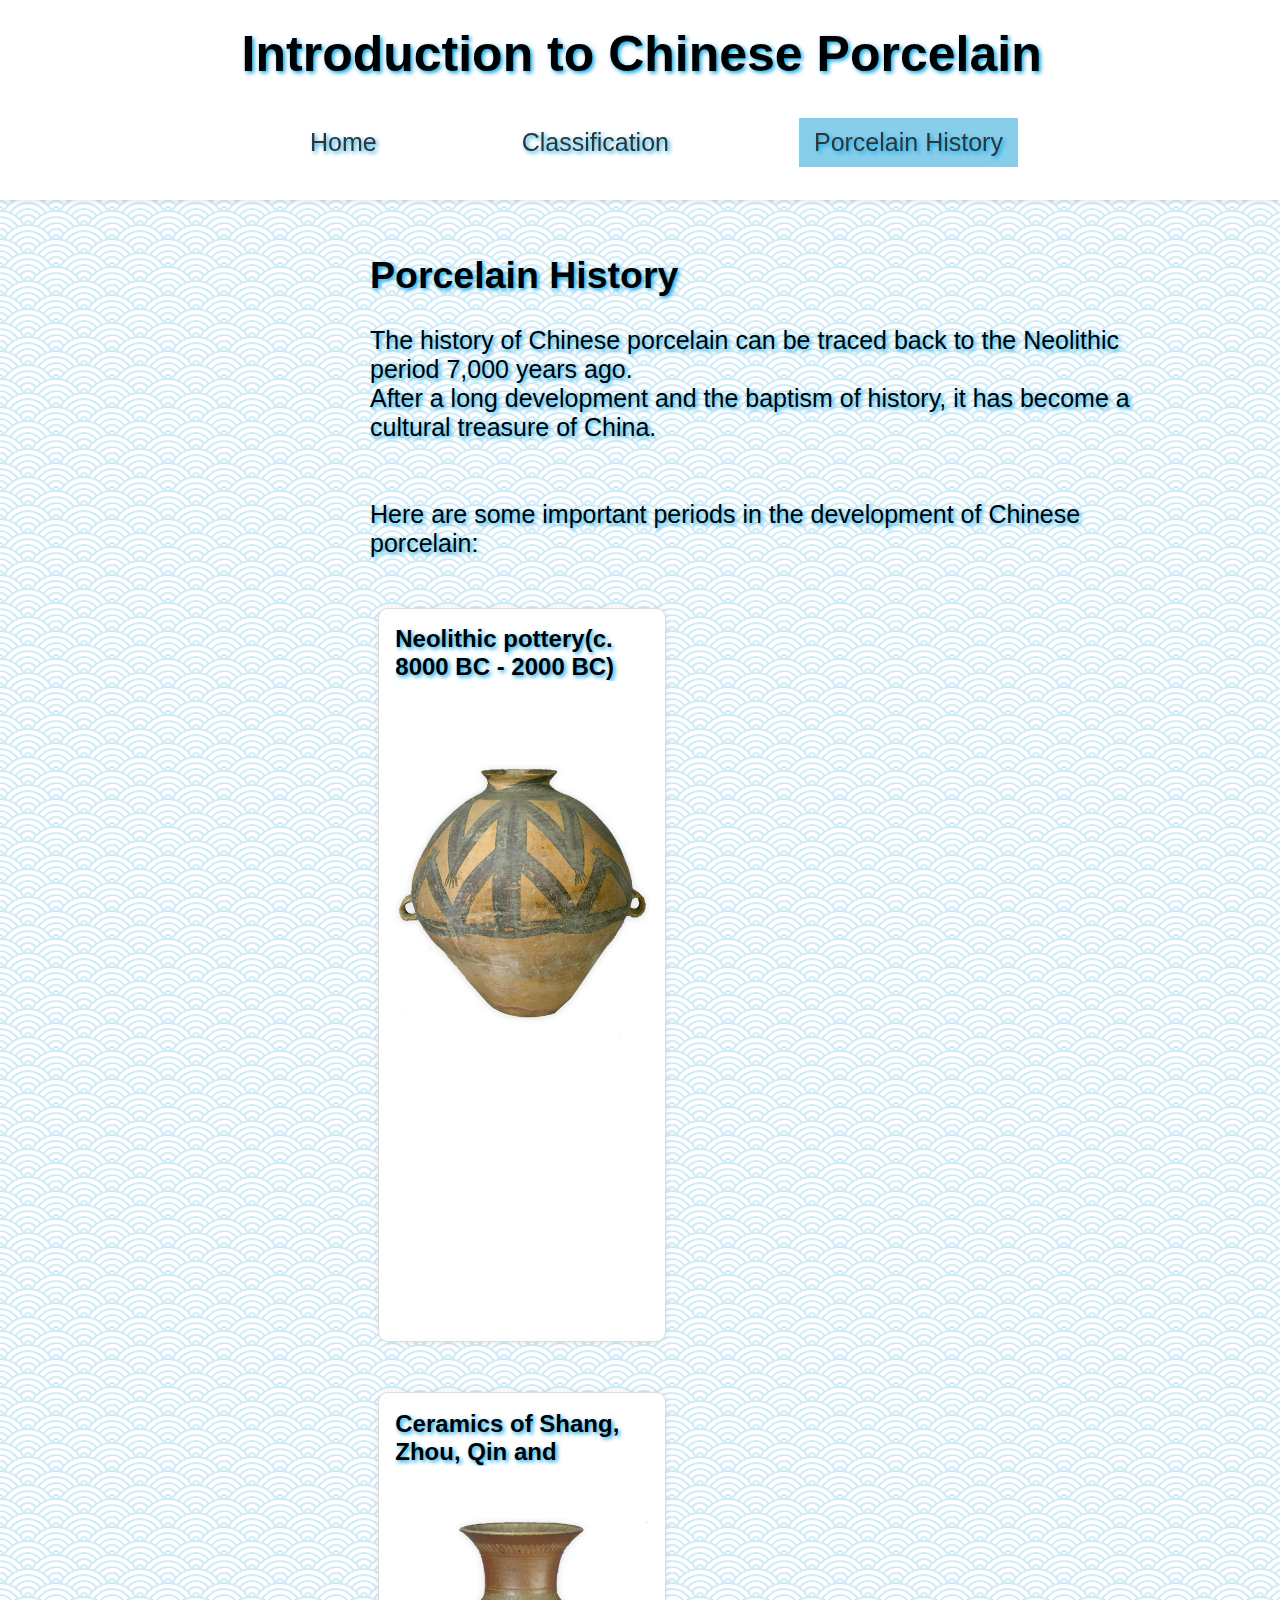
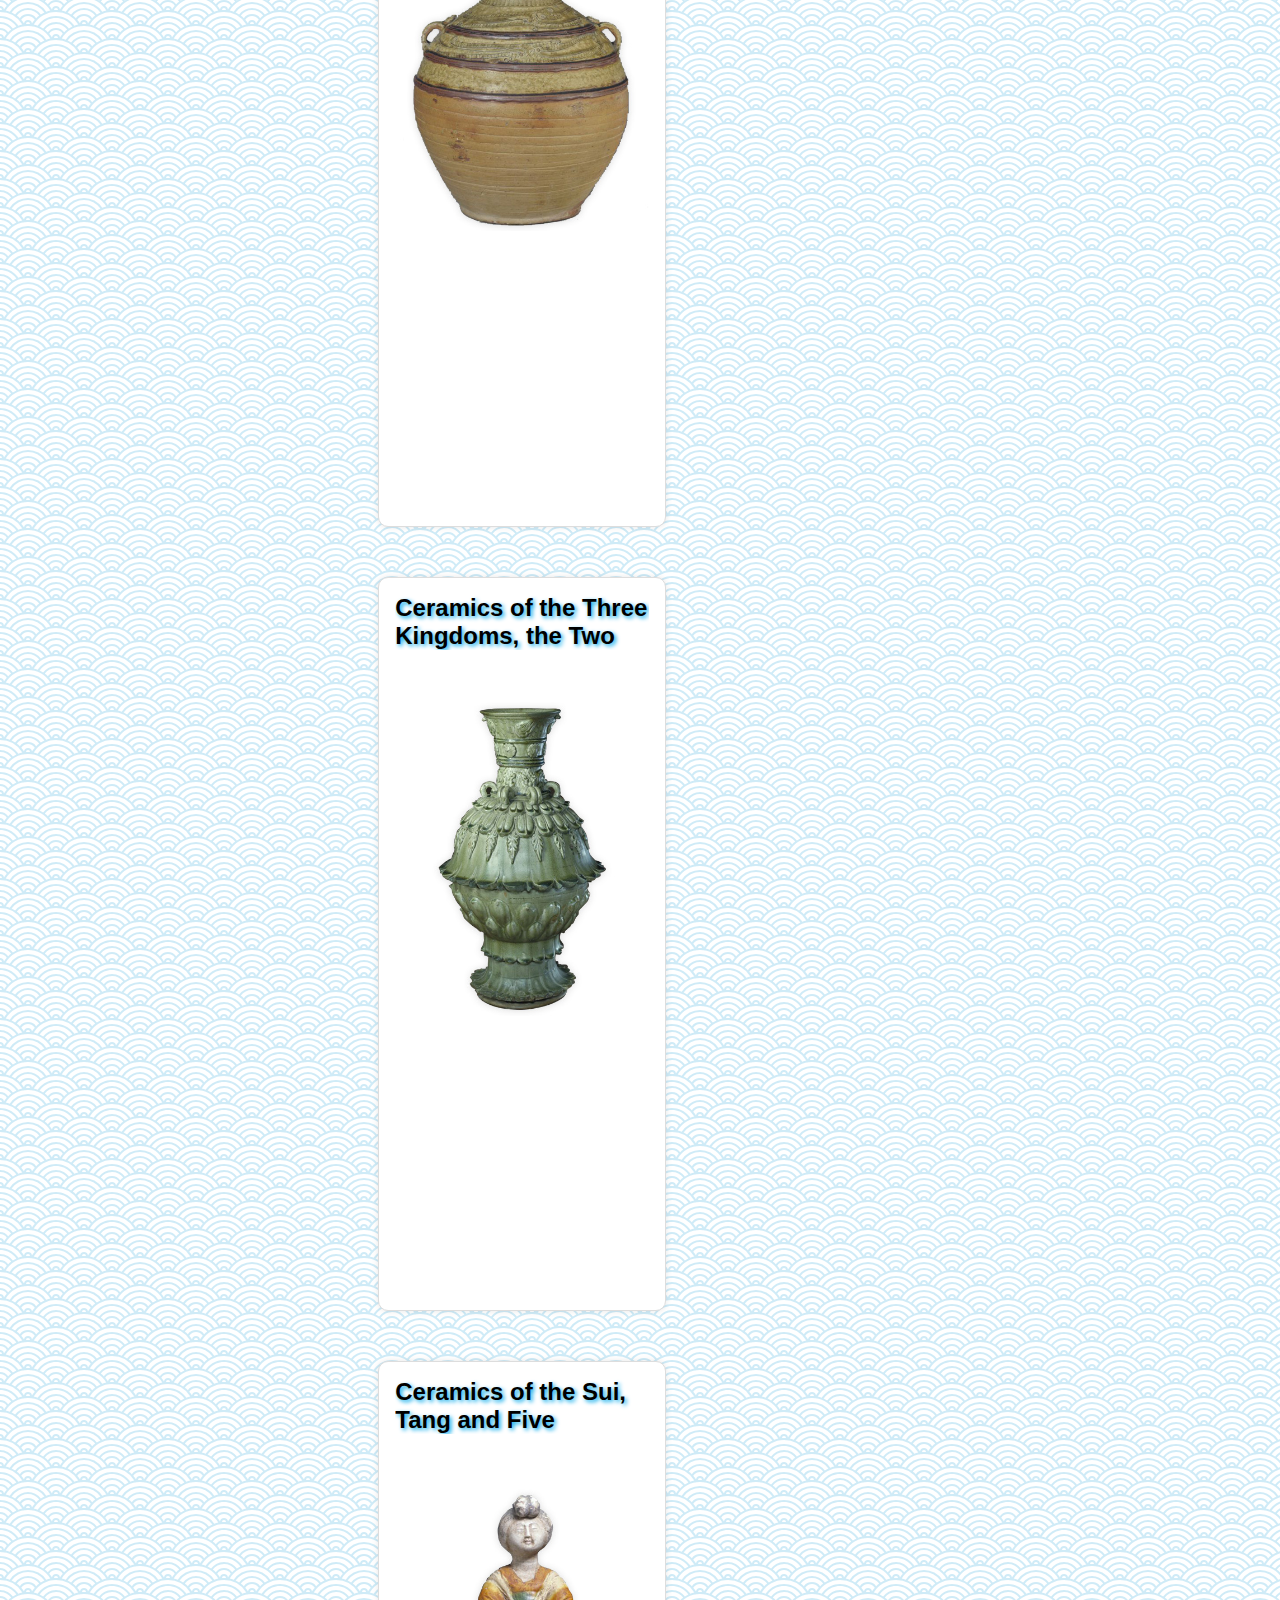
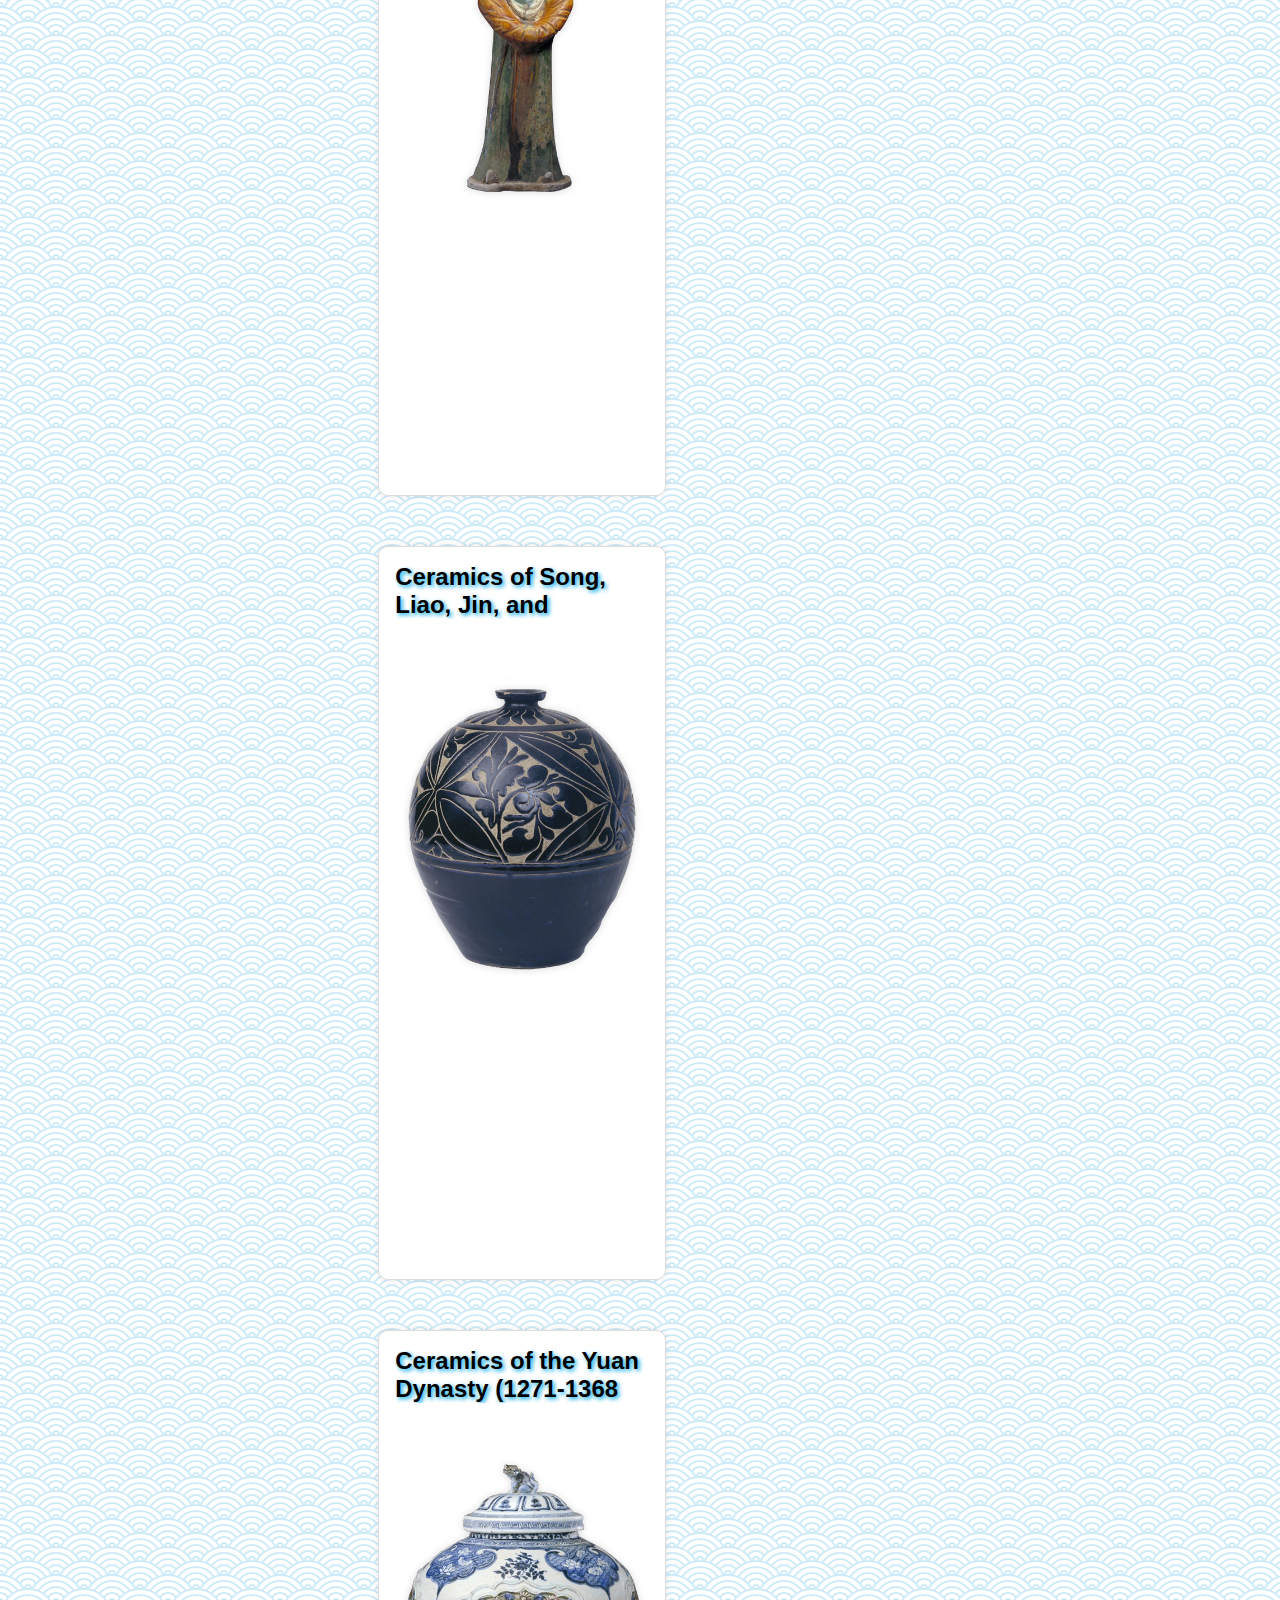
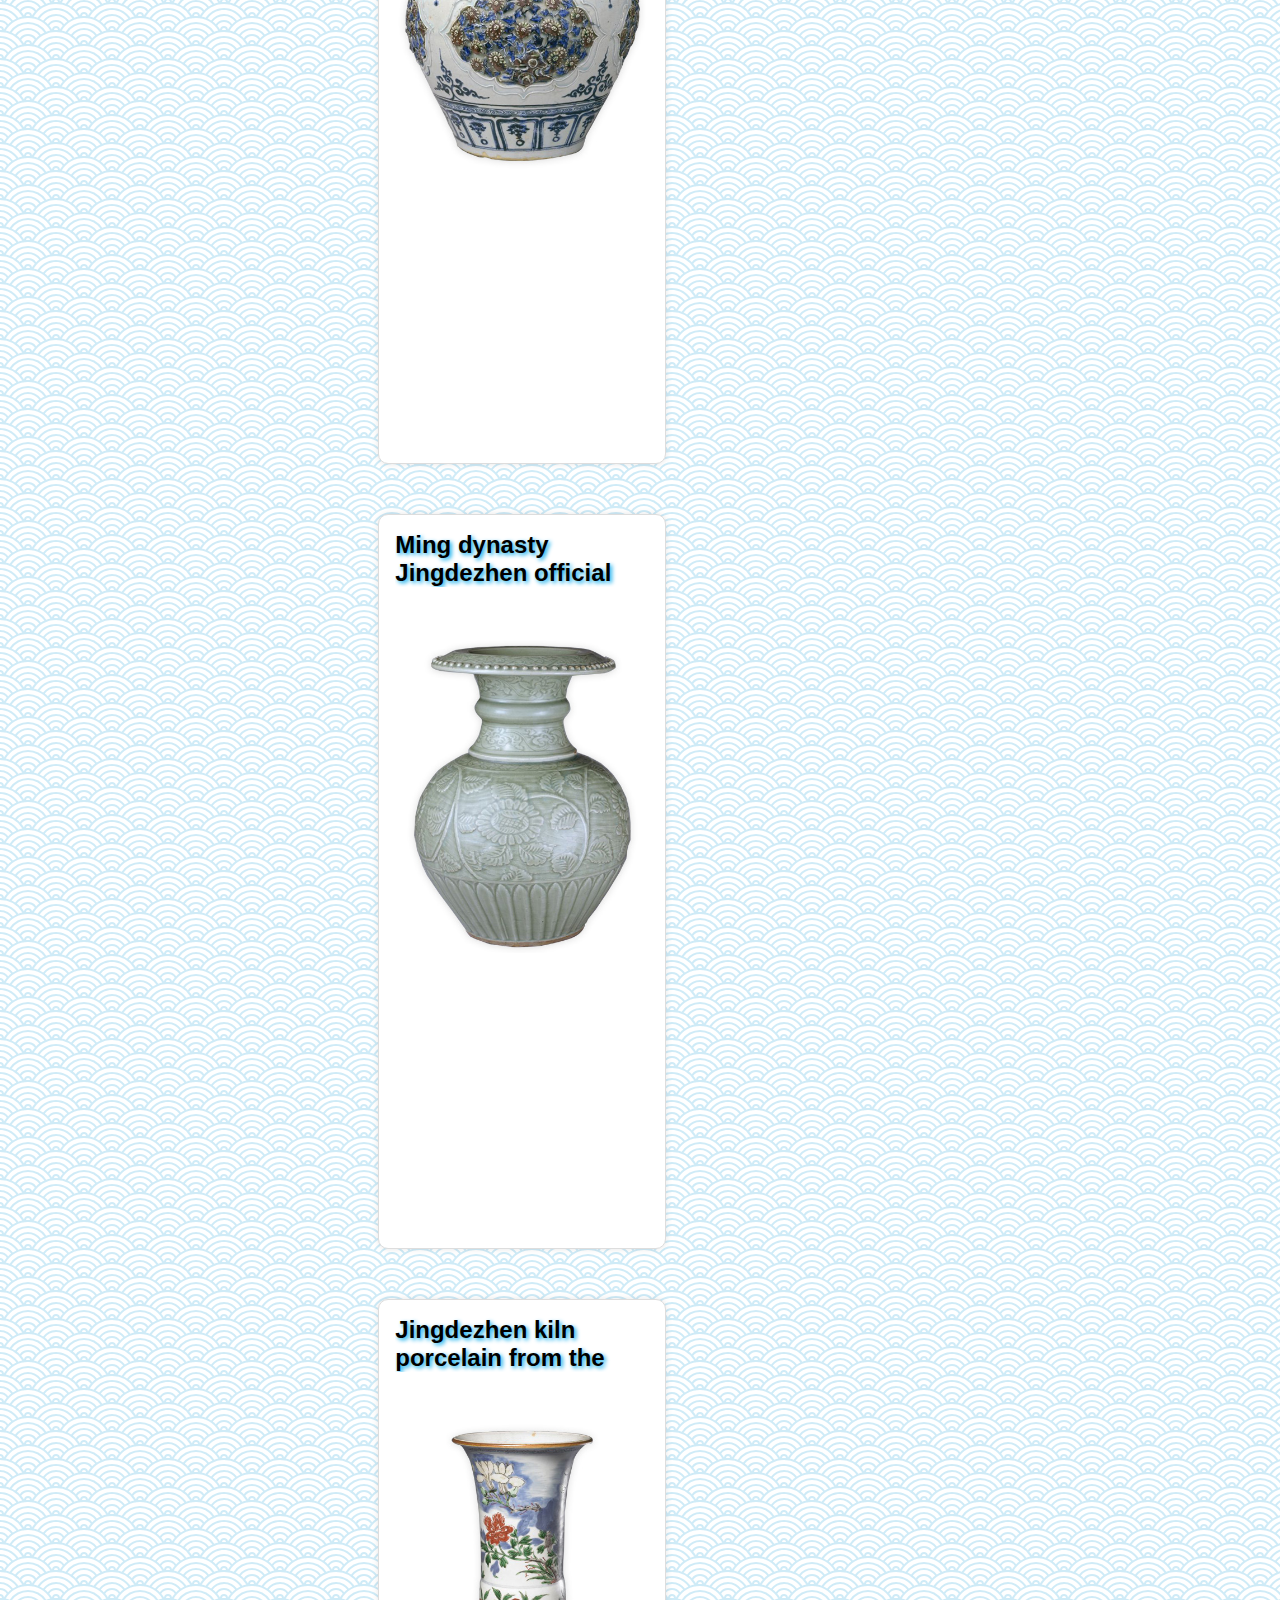
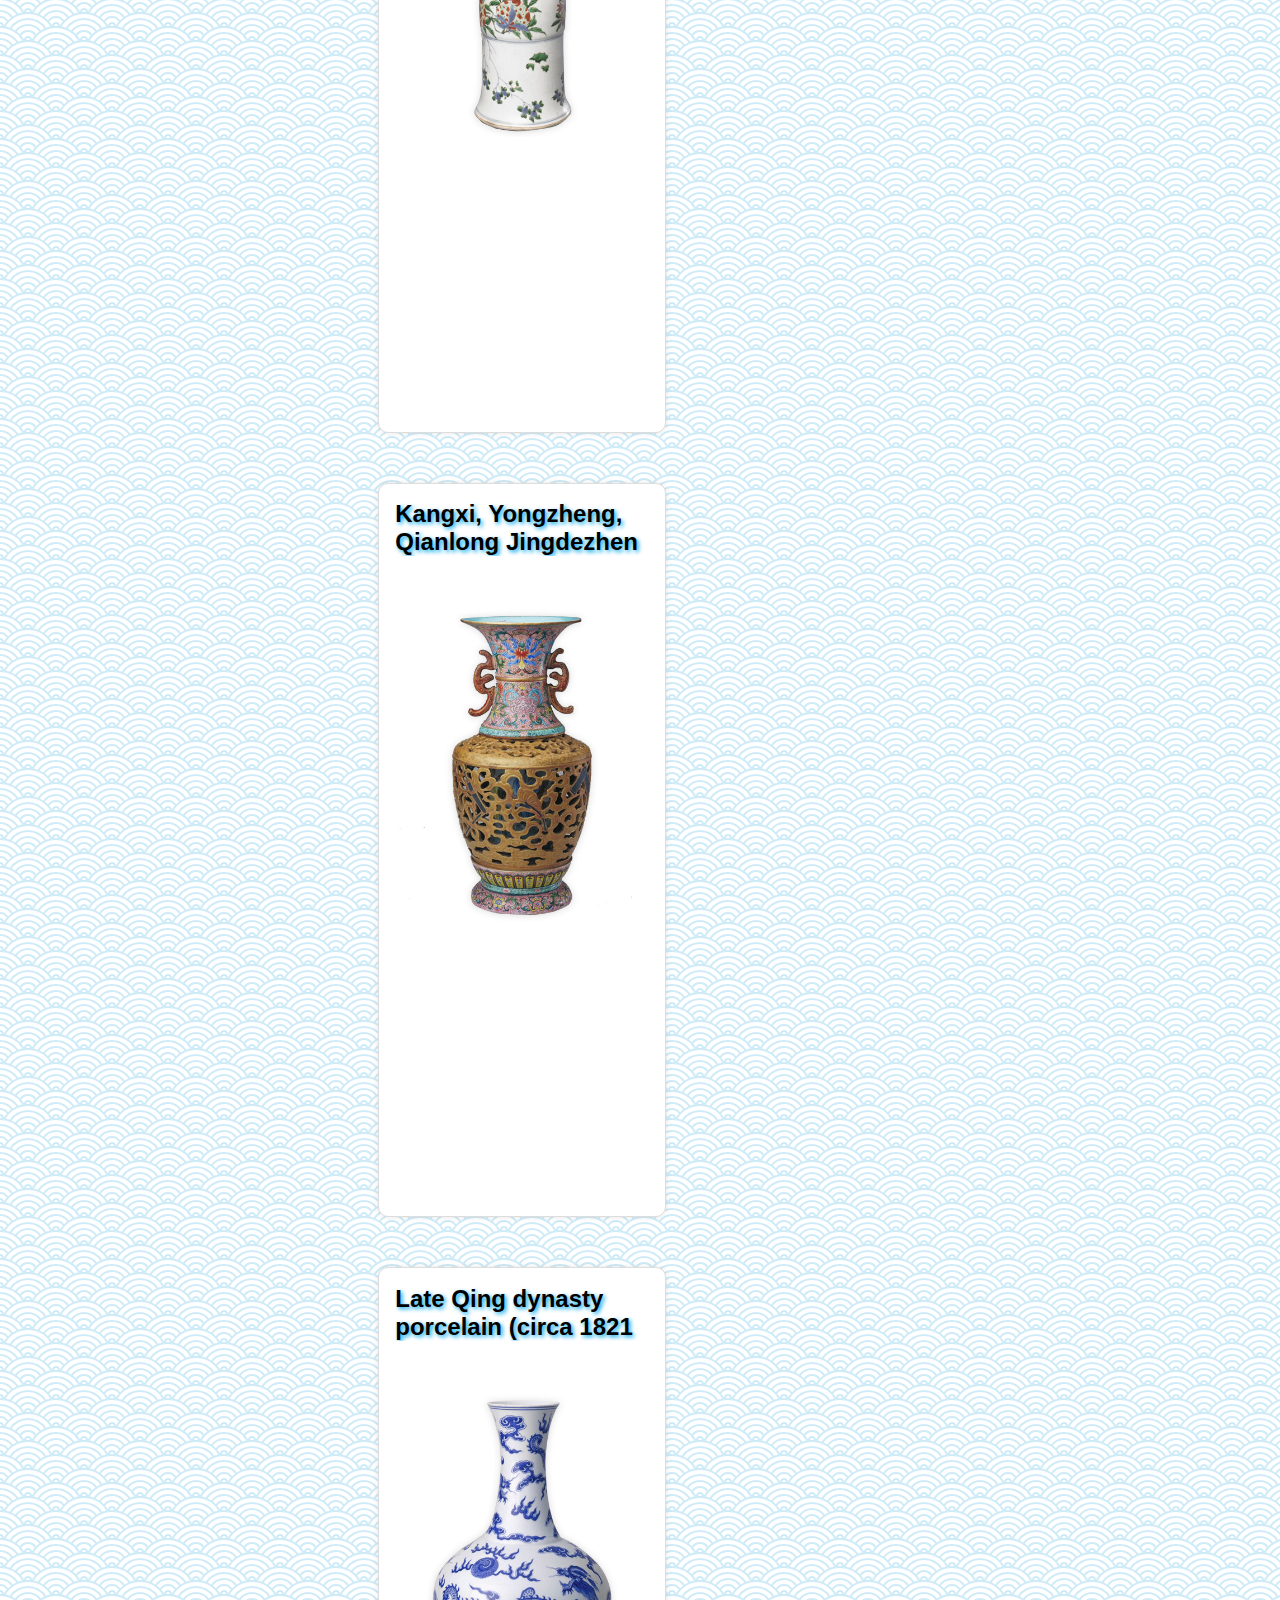
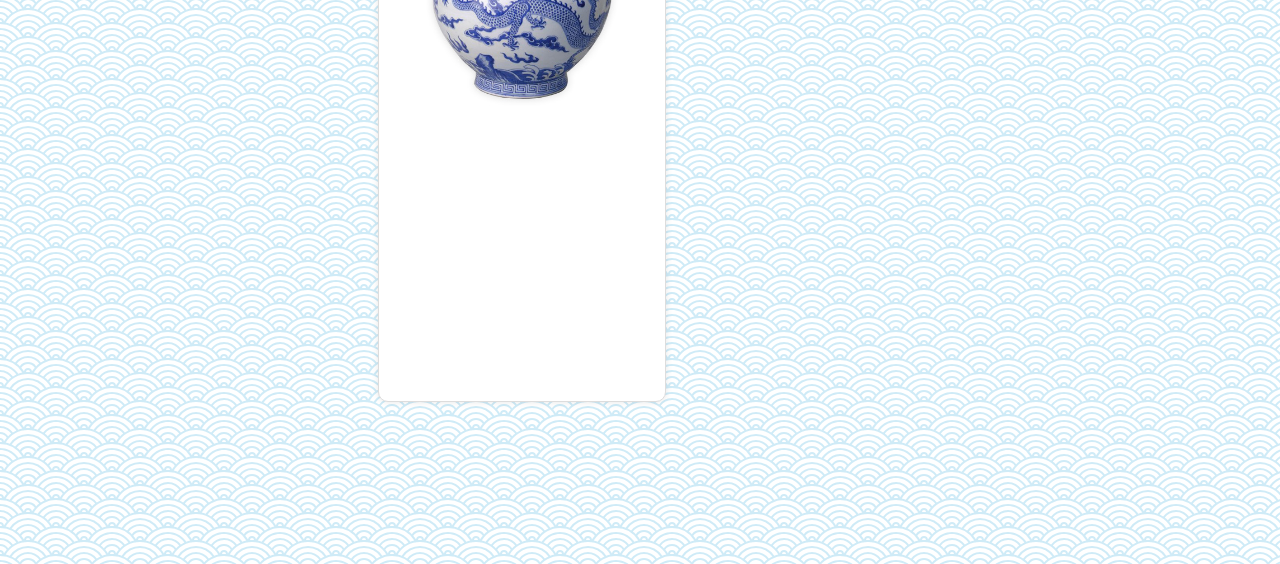
<file: history.html>
<!DOCTYPE html>
<html>

<head>
	<meta charset="UTF-8">
	<title>Introduction to Chinese Porcelain - Porcelain Classification</title>
	<link rel="stylesheet" href="css/style.css">
	<style>
		.dynasty {
			width: 230px;
			height: 345px;
			/* 相对定位 */
			position: relative;
		}

		.dynasty h3 {
			height: 56px;
			/* border: 1px solid #000; */
			overflow: hidden;
			/* white-space: nowrap; */
			-webkit-line-clamp: 2;
			text-overflow: ellipsis;
		}

		.dynasty p {
			width: 90%;
			height: 10%;
			/* 绝对定位 */
			position: absolute;
			top: 150px;
			/* z-index: 100; */
			/* 隐藏 */
			display: none;
			line-height: 282px;
		}

		.dynasty:hover img {
			/* 隐藏 */
			display: none;
		}
		.dynasty:hover p{ 
			/* 显示 */
			display: block;
		}
	</style>
</head>

<body>
	<header>
		<div class="container">
			<h1>Introduction to Chinese Porcelain</h1>
			<nav>
				<ul>
					<li><a href="index.html">Home</a></li>
					<li><a href="classification.html">Classification</a></li>
					<li><a style="background-color: skyblue;" href="history.html">Porcelain History</a></li>

				</ul>
			</nav>
		</div>
	</header>

	<main>
		<section id="history">
			<div class="introduction">
				<h2>Porcelain History</h2>
				<br>
				<p>The history of Chinese porcelain can be traced back to the Neolithic period 7,000 years ago.
				<br>After a long development and the baptism of history, it has become a cultural treasure of China.
				<br>
				<br>
				<br>Here are some important periods in the development of Chinese porcelain:
				<ul>
					<div class="dynasty">
						<h3>Neolithic pottery(c. 8000 BC - 2000 BC)</h3>
						<p>　　Pottery was created with the emergence of primitive agriculture and the need for settled human life. Archaeological evidence shows that pottery production in China has a history of more than 10,000 years, and pottery was the main daily production and life tool for primitive ancestors.

							<br>　　Pottery from the Neolithic Age in China is widely distributed, with a large number of physical materials unearthed in various regions of the north and south. Its main distribution areas include the Yellow River basin, the Yangtze River basin, the southeastern coastal areas, and northern regions. The Yellow River and the upper and middle reaches of the Yangtze River are famous for painted pottery, while the lower reaches of the Yangtze River are known for exquisite white and black pottery. The southeastern coastal areas are represented by stamped hard pottery, while the northern regions are known for pottery with unique ethnic characteristics. Pottery from each region has its unique characteristics but there are also inherent connections between them.</p>
						<img src="img/1.jpg" alt="新石器" />
					</div>
					<div class="dynasty">
						<h3>Ceramics of Shang, Zhou, Qin and Han(circa 1600 BC - 220 AD)</h3>
						<p>　　During the Shang and Zhou Dynasties, pottery remained the main daily life tool for people. In addition to a large number of gray pottery, the Shang Dynasty also produced exquisite engraved white pottery and stamped hard pottery. Primitive porcelain appeared around the mid-Shang Dynasty, laying the foundation for the invention of porcelain in the future.

							<br>　　During the Warring States period, ceramic production became more specialized, and stamped hard pottery and primitive porcelain achieved widespread development in the south. The Terracotta Army of Emperor Qin Shi Huang fully reflects the Qin Dynasty's advanced pottery-making level and superb sculpture art. During the Western Han Dynasty, low-temperature lead-glazed pottery was invented in the north, laying the technical foundation for the development of low-temperature glazed ceramics in the future. In the Eastern Han Dynasty, true porcelain was successfully fired, which was a major invention in the history of ceramics development and also one of the outstanding contributions of the Chinese nation to human civilization.</p>
						<img src="img/2.jpg" alt="商周秦汉" />
					</div>
					<div class="dynasty">
						<h3>Ceramics of the Three Kingdoms, the Two Jin Dynasties, and the Northern and Southern
							Dynasties(220-589 AD)</h3>
						<p>　　During the Three Kingdoms, the Jin Dynasty, and the Northern and Southern Dynasties, which lasted for more than 360 years, ceramic production developed rapidly. Ceramic-making techniques in the south significantly improved, and the scale and production areas of porcelain continued to expand. Kiln sites were distributed in provinces such as Jiangsu, Zhejiang, Fujian, Jiangxi, Hunan, Hubei, and Sichuan. The main type of porcelain produced was celadon, and the common shapes of ceramic objects were plates, bowls, pots, jars, cages, wash basins, granaries, candlesticks, tiger-shaped vessels, spittoons, and incense burners. The products had unique local characteristics.

							<br>　　The white porcelain excavated from the tomb of Fan Cui of the Northern Qi Dynasty in Anyang City, Henan Province, is currently known as the earliest white porcelain, laying the foundation for the development of white porcelain in the Sui and Tang Dynasties.</p>
						<img src="img/3.jpg" alt="三国两晋南北朝" />
					</div>
					<div class="dynasty">
						<h3>Ceramics of the Sui, Tang and Five Dynasties(581-960 AD)</h3>
						<p>　　Ceramic production in the Sui dynasty carried on from the beginning. By the Tang Dynasty, the ceramic industry was flourishing. Tang Dynasty ceramics can be called a pearl in the history of China's ceramic development, famous kilns all over the north and south, the shape of the object in a variety of forms, decorative patterns are rich and beautiful. The popularity of the tea custom, further stimulating the development of the porcelain industry. Chinese and foreign economic and cultural exchanges and development, but also make ceramics as a material carrier to become a messenger of friendship.
							<br>　　Five Dynasties ceramics more emphasis on modeling and decorative techniques, for the emergence of the peak of the Song Dynasty ceramics laid the foundation for the process.</p>
						<img src="img/4.jpg" alt="隋唐五代" />
					</div>
					<div class="dynasty">
						<h3>Ceramics of Song, Liao, Jin, and Western Xia
							(916-1279 AD)</h3>
						<p>　　Song Dynasty ceramics industry flourished, the famous kilns throughout the country, there is an unprecedented flourishing situation in the history of ceramics. On the basis of the development of private kilns, the court also set up kilns in the north and south of the country specifically for the firing of porcelain for the court, called "official kilns". Ru, official, brother, Ding, Jun kilns and other "five famous kilns" porcelain highly esteemed by future generations.

							<br>　　The northern region of Liao, Jin, Western Xia ceramics, both by the Central Plains ceramic technology, but also unique national style, the history of Chinese ceramics in the national fusion of a strange bar.
							
							<br>　　During the Song and Jin dynasties, a number of porcelain kiln systems with similar techniques and decorative styles were formed in the north and south, such as the Ding kiln system, Yaozhou kiln system, Magzhou kiln system and Jun kiln system in the north; the Yue kiln system, Longquan kiln system, Jian kiln system and Jingdezhen kiln system in the south.</p>
						<img src="img/5.jpg" alt="宋辽金西夏" />
					</div>
					<div class="dynasty">
						<h3>Ceramics of the Yuan Dynasty
							(1271-1368 AD)</h3>
						<p>　　In 1279 A.D., the Yuan Dynasty unified China. The flourishing of overseas trade further stimulated the flourishing of the ceramic industry. Jun kilns, magnetic state kilns, Longquan kilns, etc. continued to produce traditional ceramic varieties, and their products not only sold well at home, but also sold abroad. Jingdezhen is the timing, location, and people, the rise of a new army, blue and white glaze, glaze, blue glaze, red glaze porcelain and other new varieties, so Jingdezhen has become the country's most important porcelain production area, for the Ming and Qing dynasties to further become the country's porcelain center laid the foundation.</p>
						<img src="img/6.jpg" alt="元代" />
					</div>
					<div class="dynasty">
						<h3>Ming dynasty Jingdezhen official kiln and other local kiln ceramics
							(1368-1644 AD)</h3>
						<p>　　Ming Dynasty since the second year of Hongwu (1369), the imperial court that was set up in Jingdezhen Imperial Ware Factory specializing in firing porcelain for the court, which is commonly known as "official kiln porcelain". Since then, successive dynasties followed this system. The kiln industry in the Ming Dynasty is divided into two kinds of official kilns and private kilns. The former specializes in burning porcelain for the palace, regardless of cost, exquisite quality; the latter is a commodity production, large production, artistic style, simple and elegant. The development of the official kilns led to the flourishing of the private kilns, Jingdezhen was engaged in ceramic production of more than 100,000 workers, the world's most sophisticated and beautiful porcelain is not out of Jingdezhen, Jingdezhen has become the national porcelain center. Blue and white porcelain, colored porcelain and color glaze porcelain are its main varieties, and there are fine products in successive dynasties.

							<br>　　The white porcelain of Dehua kiln in the Ming Dynasty is unique, especially the porcelain carving has long been known. Yixing kiln in Jiangsu and Guangdong Shiwan kiln burned imitation Jun glaze pottery, Yixing kiln also burned purple sand pottery, especially famous for purple sand tea set, there are many masters of design and production of purple sand tea set.</p>
						<img src="img/7.jpg" alt="明代" />
					</div>
					<div class="dynasty">
						<h3>Jingdezhen kiln porcelain from the late Ming and early Qing dynasties
							(circa 1607-1700 AD)</h3>
						<p>　　During the nearly 100 years from the 35th year of the Wanli reign of the Ming Dynasty (1607) to the middle of the Kangxi reign of the Qing Dynasty (c. 1676-1700), Chinese society underwent dramatic changes as peasant revolts flourished until the destruction of the Ming Dynasty and the entry of the Qing Dynasty into the Central Plains. As the national center of porcelain production, Jingdezhen also experienced a major shift in its porcelain manufacturing industry. The main manifestation of the porcelain industry in Jingdezhen was dominated by the official kilns before the 35th year of the Wanli era, after which the official kilns declined sharply, and the private porcelain industry was stimulated by domestic and Asian and European market demand and gradually flourished, leaping to a dominant position. In the past, people have referred to this period of the 17th century porcelain industry in Jingdezhen as the "transformation period" or "transition period.</p>
						<img src="img/8.jpg" alt="明末" />
					</div>
					<div class="dynasty">
						<h3>Kangxi, Yongzheng, Qianlong Jingdezhen official kilns of the Qing Dynasty in Qing
							(1662-1795 AD)</h3>
						<p>　　During the Qing Dynasty, Jingdezhen kilns followed the Ming system and were also divided into government and private kilns. The rulers of the Qing dynasty removed some of the drawbacks of the Ming dynasty in the handicraft industry, abolished the system of government kilns, and made the "official hitching and firing" of the late Ming dynasty as a custom, thus creating a situation of competition between the government and the people and stimulating the further development of the private kilns.

							<br>　　Kang, Yong, Qian three dynasties is the heyday of ceramic production in the Qing dynasty, due to the three emperors are interested in porcelain production, coupled with the Taoist Zang should be selected, Lang Tingji (1663-1715), Nian Xiyao (? -(1738), Tang Ying (1682-1756), and so on to the imperial kiln factory painstakingly to operate, so that the imperial kiln factory in Jingdezhen on the basis of imitation of ancient, creating a large number of new varieties of firing. In the thirteenth year of the Yongzheng era, Tang Ying wrote "Tao Cheng Ji Zhi", listing as many as 57 varieties of antique imitation and innovation at that time. Dehua kiln, Shiwan kiln and Yixing kiln also followed the tradition of the Ming Dynasty and developed healthily according to their own unique styles.</p>
						<img src="img/9.jpg" alt="清代" />
					</div>
					<div class="dynasty">
						<h3>Late Qing dynasty porcelain
							(circa 1821—1911)</h3>
						<p>　　After the Opium War in 1840, the porcelain industry in Jingdezhen generally showed a gradual decline as internal and external troubles followed and the Qing dynasty became increasingly decayed. But the late Qing dynasty official kiln porcelain still has a bright spot, such as the emperor's wedding and the empress dowager birthday celebration with sets of mass production of tableware, such as the afterglow of the evening sun, is enviable.

							<br>　　Under the influence of the foreign affairs movement, Xiong Xiling in 1906 in Hunan Liling Jiangwan initiative "Hunan porcelain company", while the establishment of "Hunan porcelain school", hired Jingdezhen and Japan famous technicians as lecturers, training a number of technical personnel. And the introduction of foreign advanced equipment, the production of white underglaze porcelain. This is the goblet of modern underglaze porcelain in China. Liling porcelain has since become famous all over the world and is known as the second porcelain capital of China.</p>
						<img src="img/10.jpg" alt="清代晚期" />
					</div>
				</ul>
			</div>
		</section>
	</main>

</body>

</html>
</file>
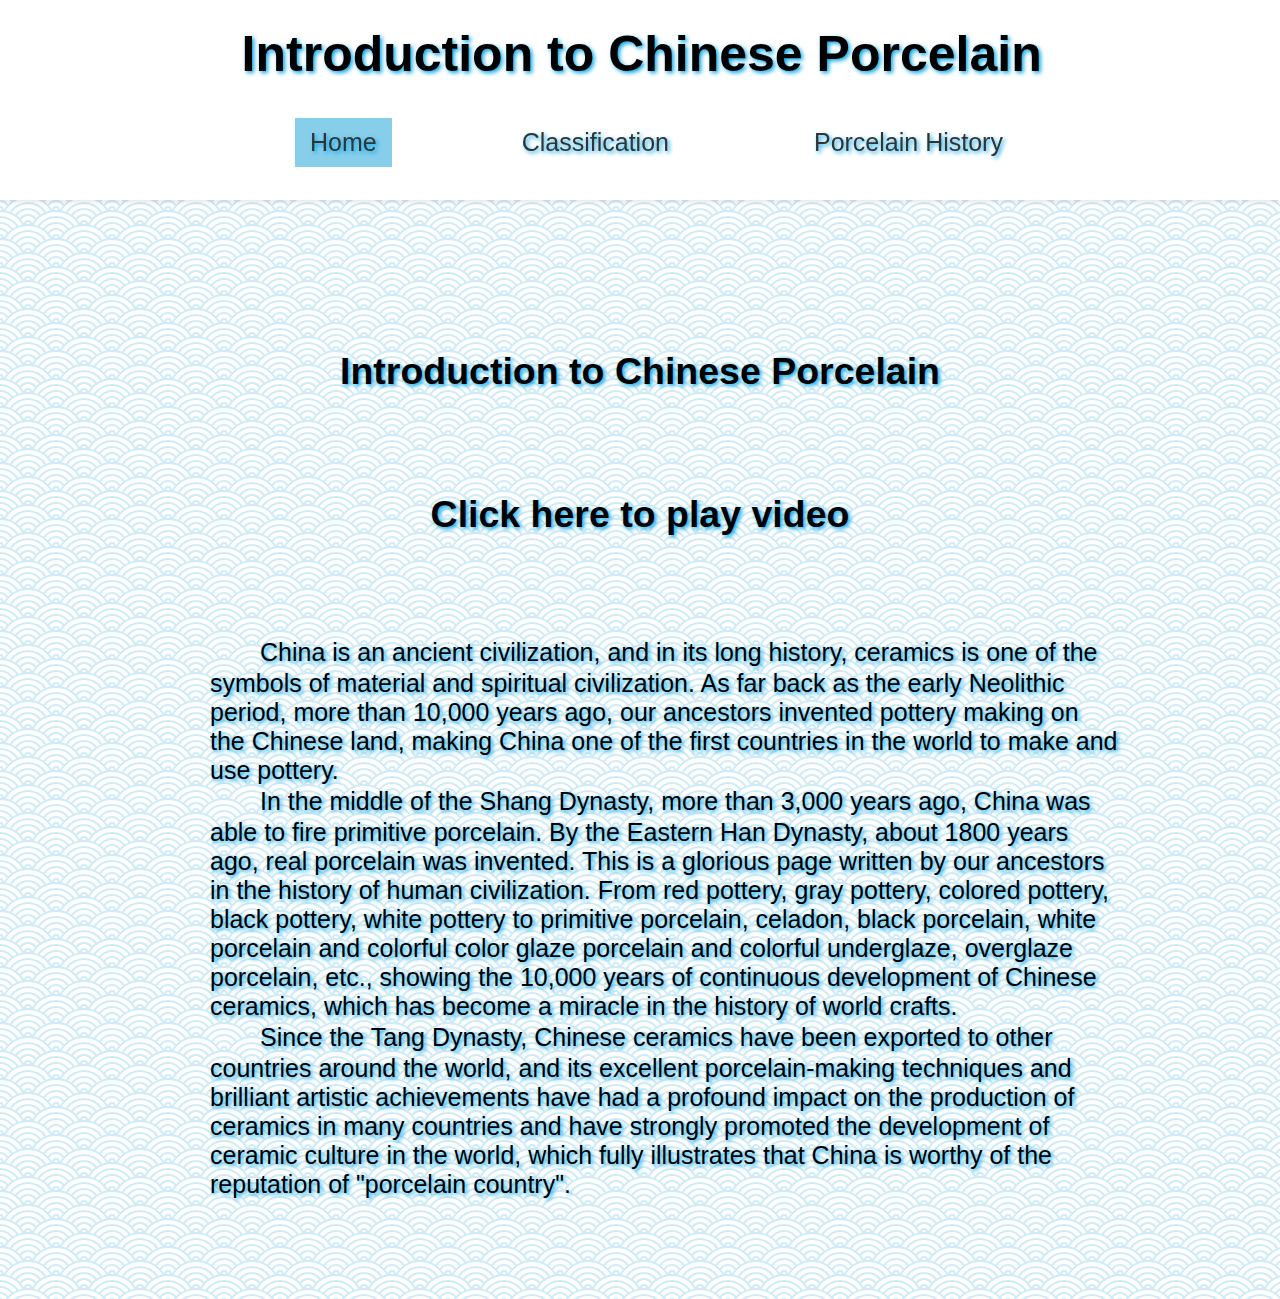
<file: homepage.html>
<!DOCTYPE html>
<html>

<head>
	<meta charset="UTF-8">
	<title>Introduction to Chinese Porcelain - Home</title>
	<link rel="stylesheet" href="css/style.css">
</head>

<body>
	<header>
		<div class="container">
			<h1>Introduction to Chinese Porcelain</h1>
			<nav>
				<ul>
					<li><a  style="background-color: skyblue;" href="index.html">Home</a></li>
					<li><a href="classification.html">Classification</a></li>
					<li><a href="history.html">Porcelain History</a></li>

				</ul>
			</nav>
		</div>
	</header>

	<main>
		<section id="home">
			<div class="container">
				<h2>Introduction to Chinese Porcelain</h2>					
				<iframe  style="display:none" controls width="1280px" height="720px" id="video" src="https://www.youtube.com/embed/RpfyzAtSI6U" frameborder="0" allowfullscreen></iframe>
				<h2 id="text" onclick="playVideo()">Click here to play video</h2>
				<p>　　China is an ancient civilization, and in its long history, ceramics is one of the symbols of material and spiritual civilization. As far back as the early Neolithic period, more than 10,000 years ago, our ancestors invented pottery making on the Chinese land, making China one of the first countries in the world to make and use pottery.

					<br>　　In the middle of the Shang Dynasty, more than 3,000 years ago, China was able to fire primitive porcelain. By the Eastern Han Dynasty, about 1800 years ago, real porcelain was invented. This is a glorious page written by our ancestors in the history of human civilization. From red pottery, gray pottery, colored pottery, black pottery, white pottery to primitive porcelain, celadon, black porcelain, white porcelain and colorful color glaze porcelain and colorful underglaze, overglaze porcelain, etc., showing the 10,000 years of continuous development of Chinese ceramics, which has become a miracle in the history of world crafts.
					
					<br>　　Since the Tang Dynasty, Chinese ceramics have been exported to other countries around the world, and its excellent porcelain-making techniques and brilliant artistic achievements have had a profound impact on the production of ceramics in many countries and have strongly promoted the development of ceramic culture in the world, which fully illustrates that China is worthy of the reputation of "porcelain country".</p>
			</div>
		</section>
	</main>
<script>
	function playVideo() {
  var text = document.getElementById("text");
  var video = document.getElementById("video");
  text.style.display = "none";
  video.style.display = "block";
  video.style.marginLeft = "-14%";
  video.play();
}
</script>
</body>

</html>
</file>
<file: css/style.css>
/* 全局样式 */
*{ 
  margin: 0;
  padding: 0;
}
body {
	margin: 0;
	padding: 100px;
	font-family: Arial, sans-serif;
	font-size: 25px;
	color: #000000;
  text-shadow: 2px 2px 4px rgb(0, 168, 234);
}
.container h1{
  margin-top: 25px;
  margin-bottom: 15px;
  padding-left: 8.5%;

}
.container {
	max-width: 960px;
  margin: 0 auto;
	padding: 0 20px;
}

header {
	background-color: #fff;
	box-shadow: 0 2px 5px rgba(0,0,0,0.1);
	position: fixed;
	top: 0px;
	left: 0px;
	width: 100%;
  height: 200px;
	z-index: 9999;
}

nav {
	display: inline-block;
}

nav ul {
	margin: 0;
	padding: 20px;
	list-style: none;
  display: flex;
}

nav li {
	display: inline-block;
	margin-right: 0px;
  padding-left: 115px;
}

nav a {
	display: block;
	padding: 10px 15px;
	color: #333;
	text-decoration: none;
}

nav a:hover {
	background-color: #f5f5f5;
}

main {
	margin-top: 80px;
}

/* 首页样式 */
#home {
	margin-top: 200px;
}

#home .container h2{
  padding: 50px;
  text-align: center;
  margin-left: 0%;
}

#home .container h2#text:hover{
text-shadow: 0px 0px 20px rgb(0, 0, 0);
cursor: pointer
}

#home .container p{
  margin-top: 50px;
  margin-left: 50px;
}

#categories {
	text-align: center;
	margin-top: 100px;
}

.category {
	display: inline-block;
	margin: 0 20px;
}

.category img {
	max-width: 100%;
}

.category h3 {
	margin-top: 20px;
	font-size: 24px;
}

/* 分类页面样式 */
#classification {
	margin-top: 10%;
}

#classification .container1 h2{
  margin-top: -55px;

}

.classification-group {
	margin-bottom: 40px;
}

.classification-group h2 {
	margin-bottom: 20px;
}

section#classification .container1 {
	border-radius: 5px;
	max-width: 100%;
	margin-left: 6.5%;
	padding: 2%;
}

section#classification .container2 {
	border-radius: 5px;
	margin-left: 8%;
	padding: 2%;
}

section#classification .container3 {
	border-radius: 5px;
  margin-left: 13%;
	max-width: 100%;
}

section#classification .colour {
	background-color: white;
	border: 1px solid #ddd;
	border-radius: 10px;
	box-shadow: 0 0 5px rgba(0,0,0,.1);
	margin-left: 40%;
	padding: 5%;
  margin-top: 10px;
	width: calc((100% - 1%) / 2);
  min-height: 500px;
}

section#classification .colour h3 {
	font-size: 24px;
	margin-bottom: 1%;
}

section#classification .colour p {
	font-size: 16px;
	line-height: 1.5;
	margin-bottom: 1%;
}

section#classification .colour img {
	max-width: 100%;
  margin-top: 75px;
}

section#classification .colour2 {
  position: center;
  background-color: white;
  border: 1px solid #ddd;
  border-radius: 10px;
  box-shadow: 0 0 5px rgba(0,0,0,.1);
  margin-left: 20%;
  margin-top: 10px;
  padding: 5%;
  width: calc((100% - 1%) / 2);
  min-height: 500px;
}

section#classification .colour2 h3 {
  font-size: 24px;
  margin-bottom: 1%;
}

section#classification .colour2 p {
  font-size: 16px;
  line-height: 1.5;
  margin-bottom: 1%;
}

section#classification .colour2 img {
  max-width: 100%;
  margin-top: 75px;
}

/* 历史页面样式 */
body {
  background-color: #ffffff;
  background-image: url("data:image/svg+xml,%3Csvg xmlns='http://www.w3.org/2000/svg' viewBox='0 0 56 28' width='56' height='28'%3E%3Cpath fill='%2387ceeb' fill-opacity='0.4' d='M56 26v2h-7.75c2.3-1.27 4.94-2 7.75-2zm-26 2a2 2 0 1 0-4 0h-4.09A25.98 25.98 0 0 0 0 16v-2c.67 0 1.34.02 2 .07V14a2 2 0 0 0-2-2v-2a4 4 0 0 1 3.98 3.6 28.09 28.09 0 0 1 2.8-3.86A8 8 0 0 0 0 6V4a9.99 9.99 0 0 1 8.17 4.23c.94-.95 1.96-1.83 3.03-2.63A13.98 13.98 0 0 0 0 0h7.75c2 1.1 3.73 2.63 5.1 4.45 1.12-.72 2.3-1.37 3.53-1.93A20.1 20.1 0 0 0 14.28 0h2.7c.45.56.88 1.14 1.29 1.74 1.3-.48 2.63-.87 4-1.15-.11-.2-.23-.4-.36-.59H26v.07a28.4 28.4 0 0 1 4 0V0h4.09l-.37.59c1.38.28 2.72.67 4.01 1.15.4-.6.84-1.18 1.3-1.74h2.69a20.1 20.1 0 0 0-2.1 2.52c1.23.56 2.41 1.2 3.54 1.93A16.08 16.08 0 0 1 48.25 0H56c-4.58 0-8.65 2.2-11.2 5.6 1.07.8 2.09 1.68 3.03 2.63A9.99 9.99 0 0 1 56 4v2a8 8 0 0 0-6.77 3.74c1.03 1.2 1.97 2.5 2.79 3.86A4 4 0 0 1 56 10v2a2 2 0 0 0-2 2.07 28.4 28.4 0 0 1 2-.07v2c-9.2 0-17.3 4.78-21.91 12H30zM7.75 28H0v-2c2.81 0 5.46.73 7.75 2zM56 20v2c-5.6 0-10.65 2.3-14.28 6h-2.7c4.04-4.89 10.15-8 16.98-8zm-39.03 8h-2.69C10.65 24.3 5.6 22 0 22v-2c6.83 0 12.94 3.11 16.97 8zm15.01-.4a28.09 28.09 0 0 1 2.8-3.86 8 8 0 0 0-13.55 0c1.03 1.2 1.97 2.5 2.79 3.86a4 4 0 0 1 7.96 0zm14.29-11.86c1.3-.48 2.63-.87 4-1.15a25.99 25.99 0 0 0-44.55 0c1.38.28 2.72.67 4.01 1.15a21.98 21.98 0 0 1 36.54 0zm-5.43 2.71c1.13-.72 2.3-1.37 3.54-1.93a19.98 19.98 0 0 0-32.76 0c1.23.56 2.41 1.2 3.54 1.93a15.98 15.98 0 0 1 25.68 0zm-4.67 3.78c.94-.95 1.96-1.83 3.03-2.63a13.98 13.98 0 0 0-22.4 0c1.07.8 2.09 1.68 3.03 2.63a9.99 9.99 0 0 1 16.34 0z'%3E%3C/path%3E%3C/svg%3E");
  z-index: 999999999;
}
#history {
	margin-top: 100px;
}

.timeline {
	position: relative;
	margin-top: 5%;
	padding: 2% 0;
}

.timeline:before {
	content: '';
	position: absolute;
	top: 0;
	bottom: 0;
	left: 50%;
	width: 0.2%;
	background-color: #999;
}

.timeline-event {
	position: relative;
	margin-bottom: 5%;
}

.timeline-event:after {
	content: '';
	position: absolute;
	top: 1.5%;
	left: -1.1%;
	width: 0;
	height: 0;
	border-top: 1% solid transparent;
	border-bottom: 1% solid transparent;
	border-right: 1% solid #999;
}

.timeline-event:last-child:after {
	content: none;
}

.timeline-event-date {
	position: absolute;
	top: 0;
	left: -13%;
	width: 10%;
	text-align: right;
	color: #999;
	font-size: 1.8vw;
	font-weight: bold;
}

.timeline-event-content {
	position: relative;
	left: 2%;
	padding: 2%;
	background-color: #f5f5f5;
	box-shadow: 0.2vw 0.2vw 0.5vw rgba(0,0,0,0.1);
	border-radius: 0.5vw;
}

.timeline-event-content h3 {
	margin-top: 0;
}

section#history {
  padding: 5% 0;
}

.introduction {
  padding-left: 25%;
}

section#history .dynasty {
  background-color: white;
  border: 0.1vw solid #ddd;
  border-radius: 10px;
  box-shadow: 0 0 0.5vw rgba(0,0,0,.1);
  margin: 1%;
  padding: 2%;
  width: calc((100% - 6%) / 3);
  height: 700px;
}

section#history .dynasty h3 {
  font-size: 24px;
  margin-bottom: 1%;
}

section#history .dynasty p {
  font-size: 16px;
  line-height: 1.5;
  margin-bottom: 1%;
}

section#history .dynasty img {
  max-width: 100%;
  margin-top: 50px;
}

section#history div.dynasty {
  margin-top: 50px;
}


/* 制作流程页面样式 */
/*#production {
	margin-top: 300px;
}

.container {
    max-width: 1000px;
    margin: 0 auto;
    padding: 20px;
  }
  
  h1 {
    font-size: 36px;
    font-weight: bold;
    text-align: center;
    margin-bottom: 20px;
  }
  
  .step-container {
    display: flex;
    flex-wrap: wrap;
    justify-content: space-between;
    align-items: center;
    margin-bottom: 50px;
  }
  
  .step-container .step {
    width: calc(33.33% - 20px);
    padding: 20px;
    text-align: center;
    margin-bottom: 20px;
    border: 1px solid #ccc;
    border-radius: 5px;
    box-shadow: 2px 2px 5px rgba(0, 0, 0, 0.1);
  }
  
  .step-container .step:hover {
    border-color: #555;
  }
  
  .step-container .step img {
    width: 100%;
    max-width: 200px;
    height: auto;
    margin-bottom: 10px;
  }
  
  .step-container .step h3 {
    font-size: 24px;
    font-weight: bold;
    margin-bottom: 10px;
  }
  
  .step-container .step p {
    font-size: 16px;
    line-height: 1.5;
  }

  /* 现代瓷器页面样式 */
  /*#modern {
    margin-top: 300px;
  }
  .container {
    max-width: 1000px;
    margin: 0 auto;
    padding: 20px;
  }
  
  h1 {
    font-size: 36px;
    font-weight: bold;
    text-align: center;
    margin-bottom: 20px;
  }
  
  .brand-container {
    display: flex;
    flex-wrap: wrap;
    justify-content: space-between;
    align-items: center;
    margin-bottom: 50px;
  }
  
  .brand-container .brand {
    width: calc(33.33% - 20px);
    padding: 20px;
    text-align: center;
    margin-bottom: 20px;
    border: 1px solid #ccc;
    border-radius: 5px;
    box-shadow: 2px 2px 5px rgba(0, 0, 0, 0.1);
  }
  
  .brand-container .brand:hover {
    border-color: #555;
  }
  
  .brand-container .brand img {
    width: 100%;
    max-width: 200px;
    height: auto;
    margin-bottom: 10px;
  }
  
  .brand-container .brand h3 {
    font-size: 24px;
    font-weight: bold;
    margin-bottom: 10px;
  }
  
  .brand-container .brand p {
    font-size: 16px;
    line-height: 1.5;
  }
  
  /* 传统瓷器页面样式 */
  /*#traditional{
    margin-top: 300px;
  }

.container {
    max-width: 1000px;
    margin: 0 auto;
    padding: 20px;
  }
  
  h1 {
    font-size: 36px;
    font-weight: bold;
    text-align: center;
    margin-bottom: 20px;
  }
  
  .category-container {
    display: flex;
    flex-wrap: wrap;
    justify-content: space-between;
    align-items: center;
    margin-bottom: 50px;
  }
  
  .category-container .category {
    width: calc(50% - 20px);
    padding: 20px;
    text-align: center;
    margin-bottom: 20px;
    border: 1px solid #ccc;
    border-radius: 5px;
    box-shadow: 2px 2px 5px rgba(0, 0, 0, 0.1);
  }
  
  .category-container .category:hover {
    border-color: #555;
  }
  
  .category-container .category img {
    width: 100%;
    max-width: 300px;
    height: auto;
    margin-bottom: 10px;
  }
  
  .category-container .category h3 {
    font-size: 24px;
    font-weight: bold;
    margin-bottom: 10px;
  }
  
  .category-container .category p {
    font-size: 16px;
    line-height: 1.5;
  }
</file>
